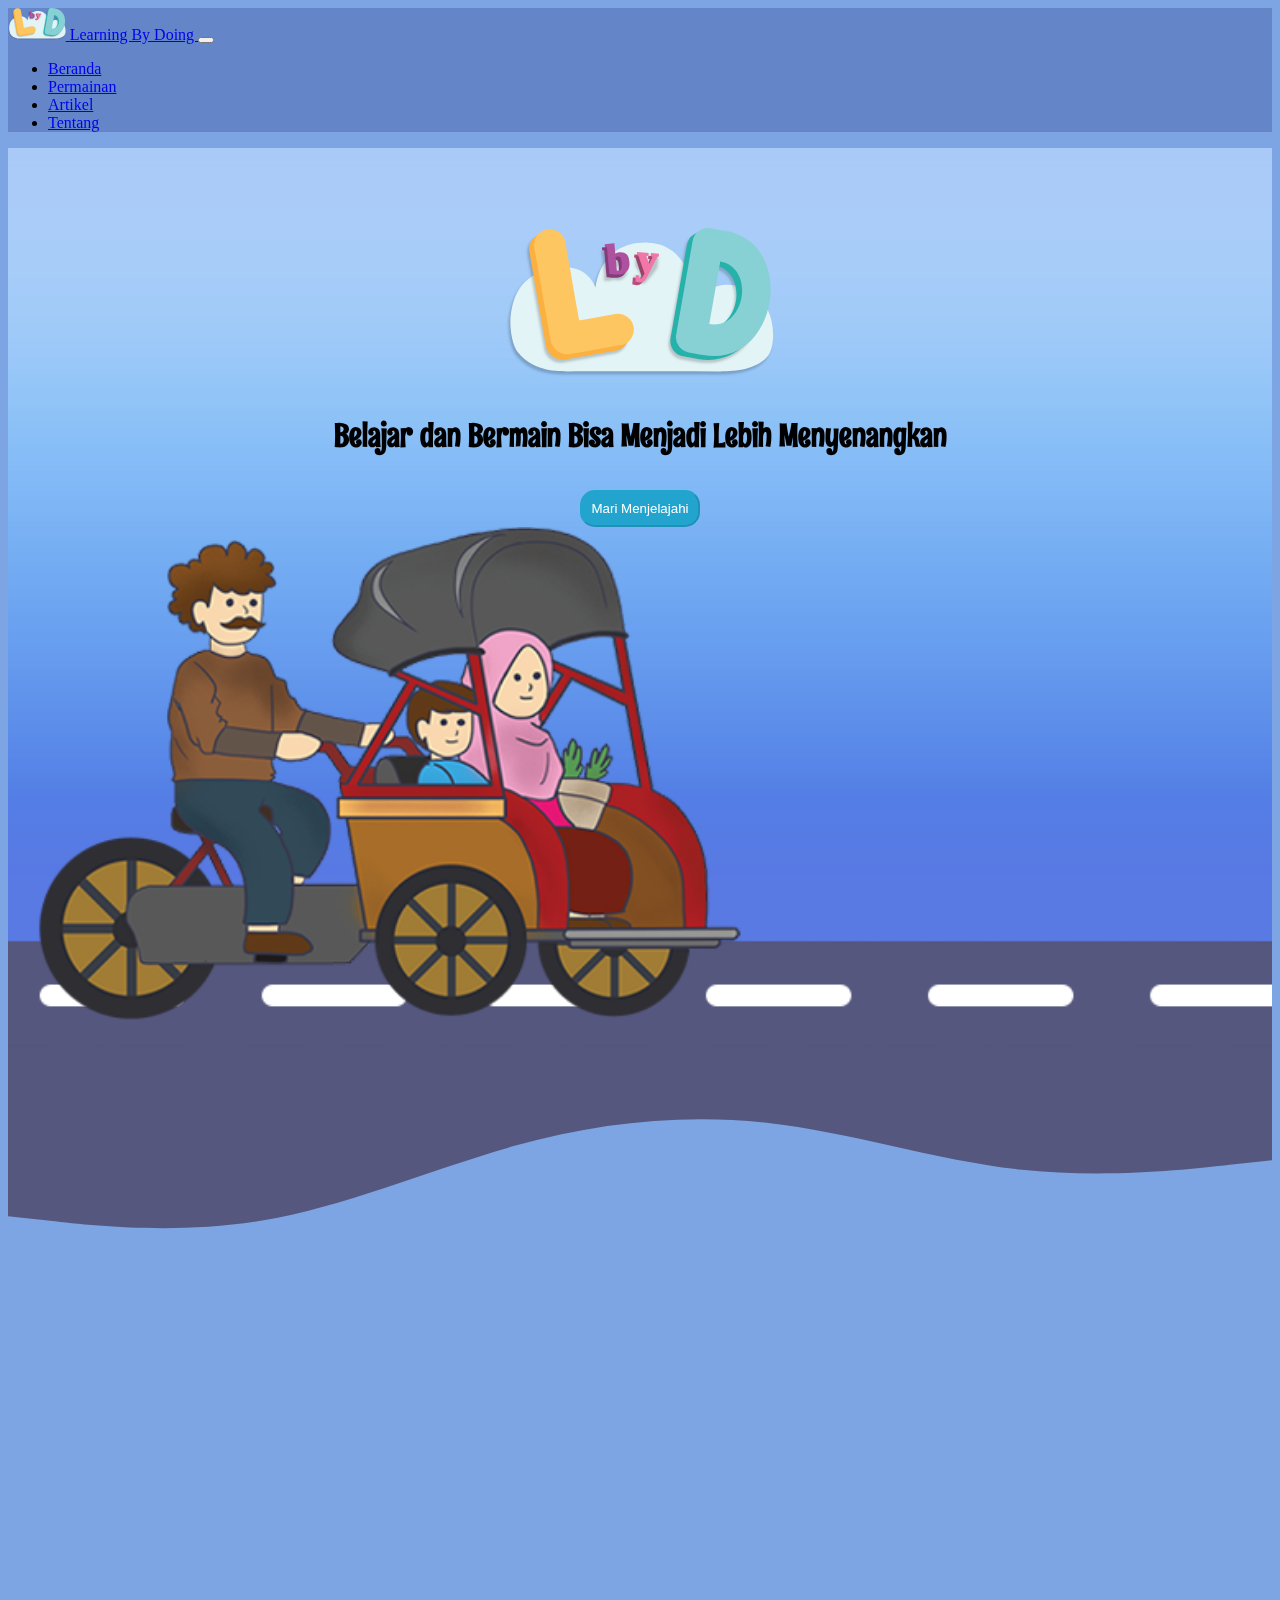
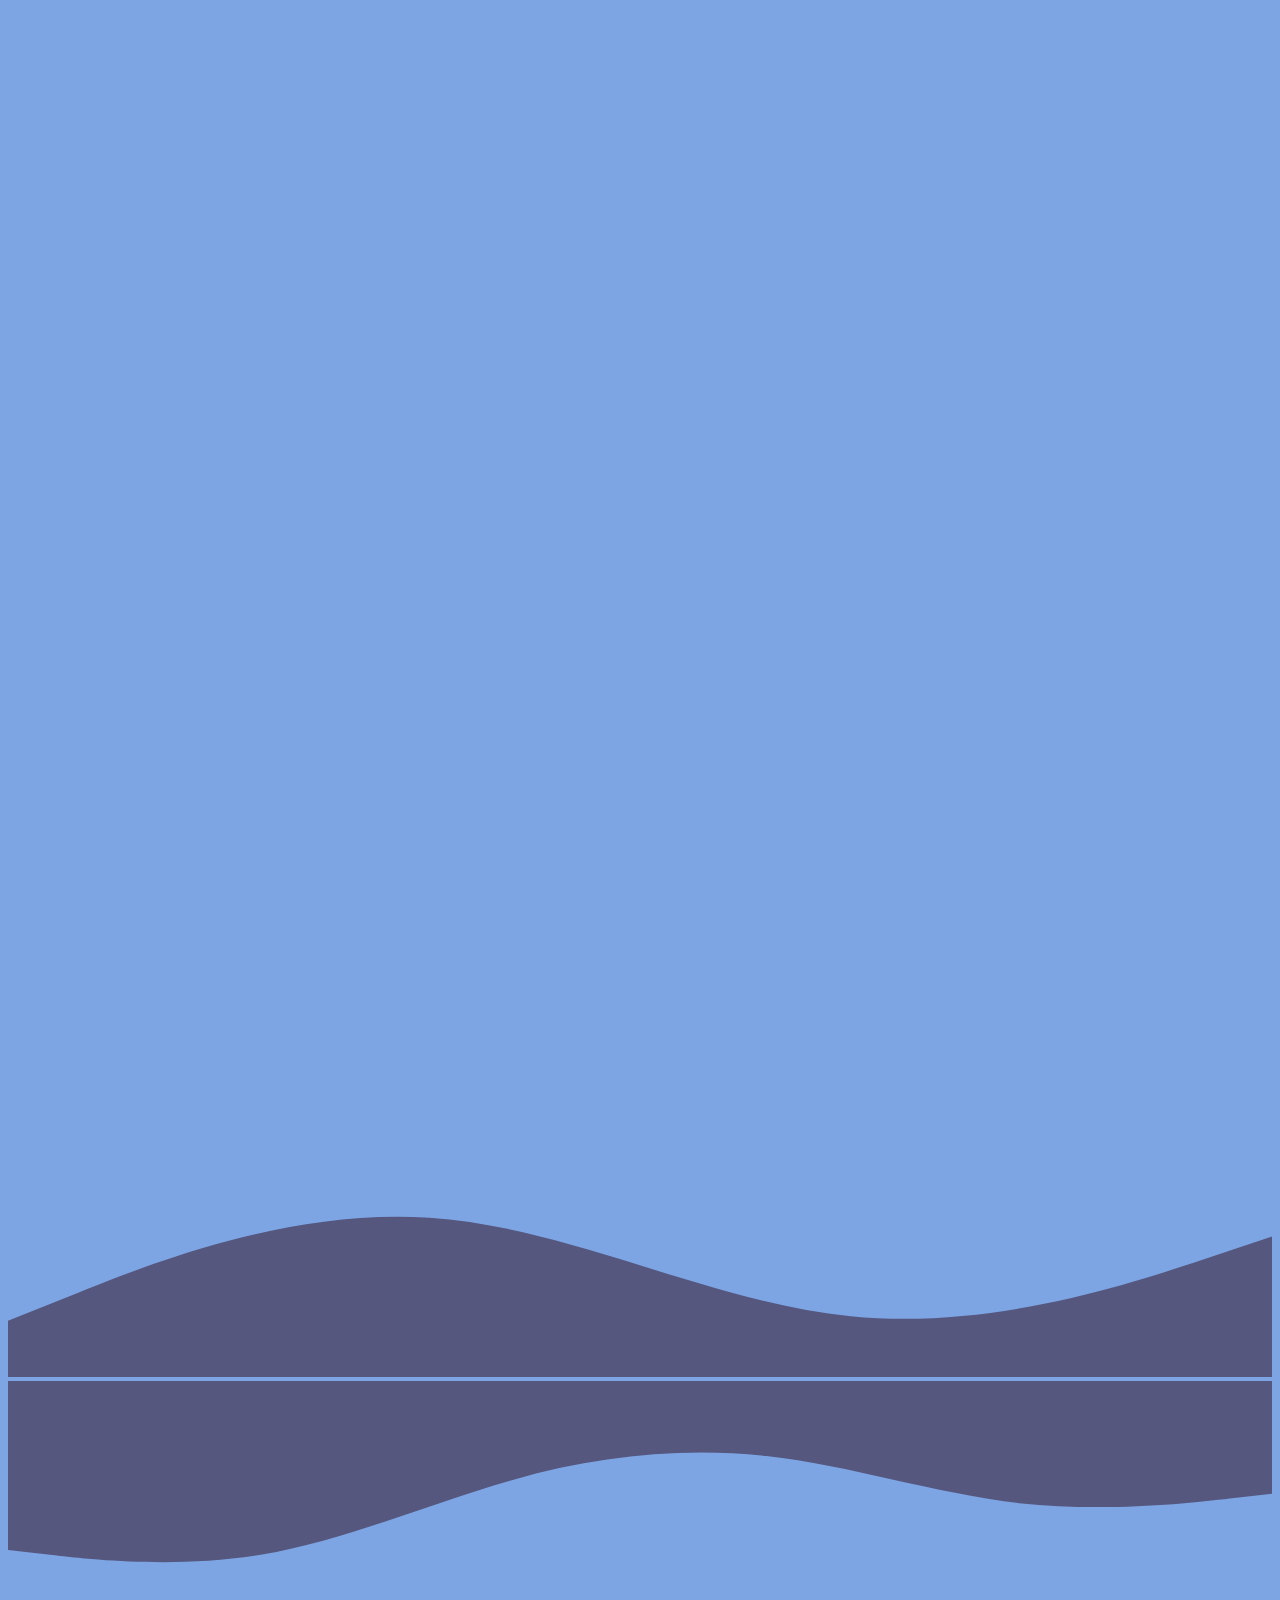
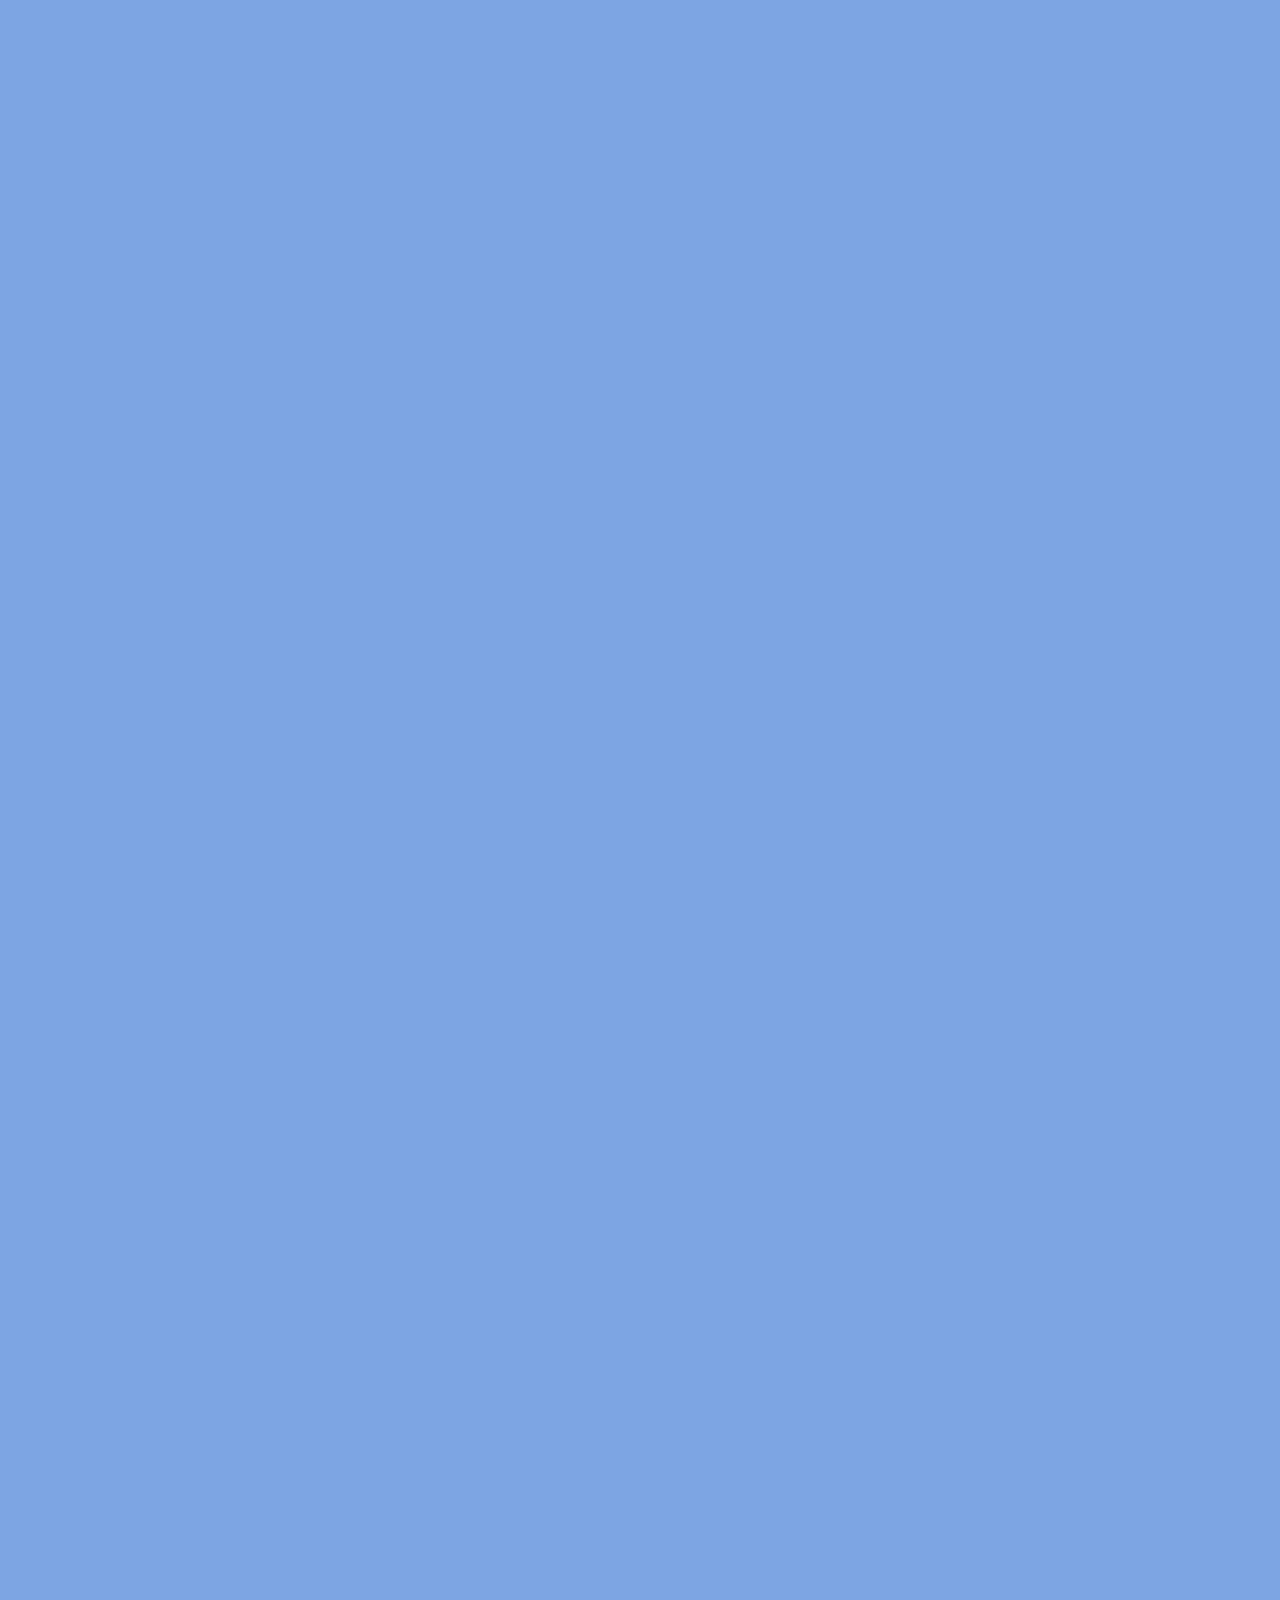
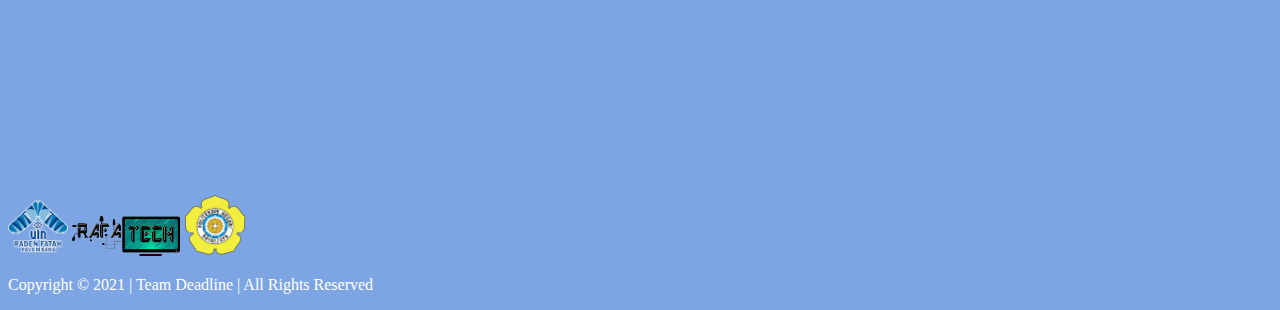
<file: index.html>
<!DOCTYPE html>
<html>

<head>
    <!-- Agar Responsive -->
    <meta charset="utf-8">
    <meta http-equiv="X-UA-Compatible" content="IE=edge">
    <meta name="viewport" content="width=device-width, initial-scale=1, shrink-to-fit=no">
    <!-- Import Bootstrap 5.0 CSS -->
    <link rel="stylesheet" href="https://cdn.jsdelivr.net/npm/bootstrap@5.0.2/dist/css/bootstrap.min.css"
        integrity="sha384-EVSTQN3/azprG1Anm3QDgpJLIm9Nao0Yz1ztcQTwFspd3yD65VohhpuuCOmLASjC" crossorigin="anonymous">
    <!-- Animasi - AOS - Animate On Scroll - Sumber Framework: https://michalsnik.github.io/aos/ -->
    <link href="https://unpkg.com/aos@2.3.1/dist/aos.css" rel="stylesheet">
    <!-- CSS Kita -->
    <link rel="stylesheet" href="css/style.css">
    <!-- Icon WebSite Kita -->
    <link rel="shortcut icon" href="images/LbyD.svg">
    <!-- Title WebSite Kita -->
    <title>Learning By Doing</title>

    <!-- Font Rum Raisin  -->
    <link rel="preconnect" href="https://fonts.googleapis.com">
    <link rel="preconnect" href="https://fonts.gstatic.com" crossorigin>
    <link href="https://fonts.googleapis.com/css2?family=Rum+Raisin&display=swap" rel="stylesheet">

    <!-- Kunci Pencarian, Judul, Deskripsi Singkat, Gambar  -->
    <meta name="keywords" content="Learning By Doing">
    <meta name="title" content="Learning By Doing" />
    <meta name="description" content="Belajar dan Bermain Bisa Menjadi Lebih Menyenangkan">
    <meta property="og:image" content="<%= require('images/LbyD.svg') %>">
    <meta name="author" content="Muhammad Fajarul Akbar Aji Putra - Nabilah Fatharani - Siti Nur Haliza">
</head>

<body>
    <!-- Audio Background - Agar Bisa Dimainkan, Harus Dihosting Terlebih Dahulu Bisa Juga Dengan Menggunakan Local Host Server-->
    <audio autoplay="true" loop="true">
        <!-- Sumber : https://www.youtube.com/watch?v=pq2XmGL-UkQ -->
        <source src="audio/Naik Delman dan Burung Kutilang.mp3" type="audio/mpeg">
    </audio>
    <!-- Akhir Audio Background -->

    <!-- Awal Navbar -->
    <nav class="navbar fixed-top navbar-expand-sm navbar-dark shadow-lg header" data-aos="fade-down"
        data-aos-duration='1000'>
        <!-- Brand Learning By Doing -->
        <div class="container-fluid">
            <a class="navbar-brand ms-3" href="index.html"><img class="d-inline-block align-top" height="32"
                    src="images/LbyD.svg"> </a>
            <a class="navbar-brand ms-1" href="index.html">Learning By Doing </a>

            <!-- Toggle Button Navbar -->
            <button class="navbar-toggler" type="button" data-bs-toggle="collapse" data-bs-target="#navbarNav"
                aria-controls="navbarNav" aria-expanded="false" aria-label="Toggle navigation">
                <span class="navbar-toggler-icon"></span>
            </button>

            <!-- Link List Section Navbar -->
            <div class="collapse navbar-collapse" id="navbarNav">
                <ul class="navbar-nav ms-auto me-1">
                    <li class="nav-item">
                        <a class="nav-link active" aria-current="page" href="#utama">Beranda</a>
                    </li>
                    <li class="nav-item">
                        <a class="nav-link" href="#games">Permainan</a>
                    </li>
                    <li class="nav-item">
                        <a class="nav-link" href="#artikel">Artikel</a>
                    </li>
                    <li class="nav-item">
                        <a class="nav-link" href="tentang/index.html">Tentang</a>
                    </li>
                </ul>
            </div>
        </div>
    </nav>
    <!-- Akhir Navbar -->

    <!-- Hero Section/ Jumbotron/ Home -->
    <section class="jumbotron" id="utama">
        <div class="animasi">

            <div class="zoom-effect">
                <div class="kotak-logo" data-aos="zoom-in" data-aos-duration='3500'>
                    <!-- Sumber Gambar - Original Team Deadline -->
                    <img src="images/LbyD.svg" />
                </div>
            </div>

            <h1 class="judul1 text-center" data-aos="zoom-in" data-aos-duration='1000'>Belajar dan Bermain Bisa Menjadi
                Lebih Menyenangkan</h1>

            <div class="zoom-effect">
                <div class="kotak-button-jelajah" data-aos="zoom-in" data-aos-duration='850'>
                    <a href="#games">
                        <button class="btnJelajah">Mari Menjelajahi </button>
                    </a>
                </div>
            </div>

        </div>

        <div class="bottom-0 position-absolute">
            <!-- Sumber Gambar - Original Team Deadline -->
            <img class="responsiveImgMobil ms-1 mb-1" data-aos="fade-right" data-aos-anchor-placement="top"
                data-aos-duration='1000' src="images/becak animasi.png">
        </div>
    </section>
    <!-- Akhir Hero Section/ Jumbotron/ Home -->

    <!-- Menu Games -->
    <section>
        <!-- Waves Pembuka Menu Games -->
        <img src="images/wave.svg">
        <div class="text-center p-2 mb-5" id="games"> </div>
        <div class="container mb-3">
            <div class="row text-center mb-3">
                <div class="col" data-aos="fade-up" data-aos-duration='1000'>
                    <h2>Permainan dan Kuis</h2>
                </div>
            </div>

            <div class="row text-center mb-5">
                <div class="col card ms-2 me-2" style="background-color: #5877bbb9" data-aos="fade-up"
                    data-aos-duration='1500' data-aos-offset="237" data-aos-delay="400">
                    <video margin-top="10" autoplay="true" loop="true" height="240" muted>
                        <source src="videos/hewan.mp4">
                    </video>
                    <h4 class="mt-2">Tebak Nama Hewan</h4>
                    <p>Belajar Mengenal Nama Hewan Dalam Bahasa Inggris</p>
                    <a class="mb-2" href="Games/Hewan/index.html">
                        <button class="btnJelajah">Mainkan </button>
                    </a>
                </div>

                <div class="col card ms-2 me-2" style="background-color: #5877bbb9" data-aos="fade-up"
                    data-aos-duration='1500' data-aos-offset="237" data-aos-delay="400">
                    <video autoplay="true" loop="true" height="240" muted>
                        <source src="videos/bola.mp4">
                    </video>
                    <h4 class="mt-2">Games Bola Fisika</h4>
                    <p>Belajar Menerapkan Gaya Gravitasi Pada Permainan
                    </p>
                    <a class="mb-2" href="Games/Bola/index.html">
                        <button class="btnJelajah">Mainkan </button>
                    </a>
                </div>
            </div>

            <div class="row text-center mb-5">
                <div class="col card ms-2 me-2" style="background-color: #5877bbb9" data-aos="fade-up"
                    data-aos-duration='1500' data-aos-offset="237" data-aos-delay="400">
                    <video margin-top="10" autoplay="true" loop="true" height="240" muted>
                        <source src="videos/kuis ampera.mp4">
                    </video>
                    <h4 class="mt-2">Kuis Seputar AMPERA</h4>
                    <p>Menguji Pengetahuan Mengenai Sejarah Jembatan AMPERA</p>
                    <a class="mb-2" href="Games/Kuis-Seputar-Ampera/index.html">
                        <button class="btnJelajah">Mainkan </button>
                    </a>
                </div>
                <div class="col card ms-2 me-2" style="background-color: #5877bbb9" data-aos="fade-up"
                    data-aos-duration='1500' data-aos-offset="237" data-aos-delay="400">
                    <video margin-top="10" autoplay="true" loop="true" height="240" muted>
                        <source src="videos/kuis monpera.mp4">
                    </video>
                    <h4 class="mt-2">Kuis Seputar MONPERA</h4>
                    <p>Menguji Pengetahuan Mengenai Sejarah MONPERA</p>
                    <a class="mb-2" href="Games/Kuis-Seputar-Monpera/index.html">
                        <button class="btnJelajah">Mainkan </button>
                    </a>
                </div>
            </div>

        </div>

        <!-- Waves Inverse Penutup Menu Games -->
        <img src="images/wave inverse.svg">

    </section>
    <!-- Akhir Menu Games -->

    <!-- Menu Artikel -->
    <section>
        <!-- Waves Pembuka Menu Artikel -->
        <img src="images/wave.svg">

        <div class="text-center p-2 mb-5" id="artikel"> </div>
        <div class="container">
            <div class="row text-center mb-3">
                <div class="col" data-aos="fade-up" data-aos-duration='1000' data-aos-offset="200"
                    data-aos-disable="true" data-aos-delay="400">
                    <h2>Artikel</h2>
                </div>
            </div>

            <div class="row text-center mb-5">
                <div class="col card ms-2 me-2" style="background-color: #5877bbb9" data-aos="fade-up"
                    data-aos-duration='1500' data-aos-offset="237" data-aos-delay="400">
                    <img src="Games/Kuis-Seputar-Ampera/images/background ampera.png"></img>
                    <h4 class="mt-2">Jembatan AMPERA</h4>
                    <p>Mengetahui Sejarah Singkat Mengenai Jembatan AMPERA</p>
                    <a class="mb-2" href="artikel/Ampera/index.html">
                        <button class="btnJelajah">Baca </button>
                    </a>
                </div>

                <div class="col card ms-2 me-2" style="background-color: #5877bbb9" data-aos="fade-up"
                    data-aos-duration='1500' data-aos-offset="237" data-aos-delay="400">
                    <img src="Games/Kuis-Seputar-Monpera/images/background monpera.png"></img>
                    <h4 class="mt-2">Museum MONPERA</h4>
                    <p>Mengetahui Sejarah Singkat Tentang Museum MONPERA
                    </p>
                    <a class="mb-2" href="artikel/Monpera/index.html">
                        <button class="btnJelajah">Baca </button>
                    </a>
                </div>
            </div>

    </section>
    <!-- Akhir Artikel -->


    <!-- Copyright @Team Deadline -->
    <div class="text-center bg-gradient bottom-0">
        <img class="mt-3 me-3" src="images/logoUIN.png" height="60">
        <img class="mt-3 ms-4" src="images/rafatech.png" height="40">
        <img class="mt-3 ms-5" src="tentang/gambar/logo-polsri.png" height="62">
        <p class="nav-link" style="color: rgb(255, 255, 255)">Copyright © 2021 | Team Deadline | All Rights Reserved
        </p>
    </div>
    <!-- Akhir Copyright @Team Deadline -->


    <!-- Script Bootstrap Bundle -->
    <script src="https://cdn.jsdelivr.net/npm/bootstrap@5.0.2/dist/js/bootstrap.bundle.min.js"
        integrity="sha384-MrcW6ZMFYlzcLA8Nl+NtUVF0sA7MsXsP1UyJoMp4YLEuNSfAP+JcXn/tWtIaxVXM"
        crossorigin="anonymous"></script>
    <!-- Akhir Script Bootstrap Bundle -->

    <!-- Script Untuk AOS -->
    <script src="https://unpkg.com/aos@2.3.1/dist/aos.js"></script>
    <script>
        AOS.init({

        });
    </script>
    <!-- Akhir Script Untuk AOS -->

    <!-- Script Navbar BG Color -->
    <script src="script.js"></script>
    <!-- Akhir Script Navbar BG Color -->


</body>

</html>
</file>
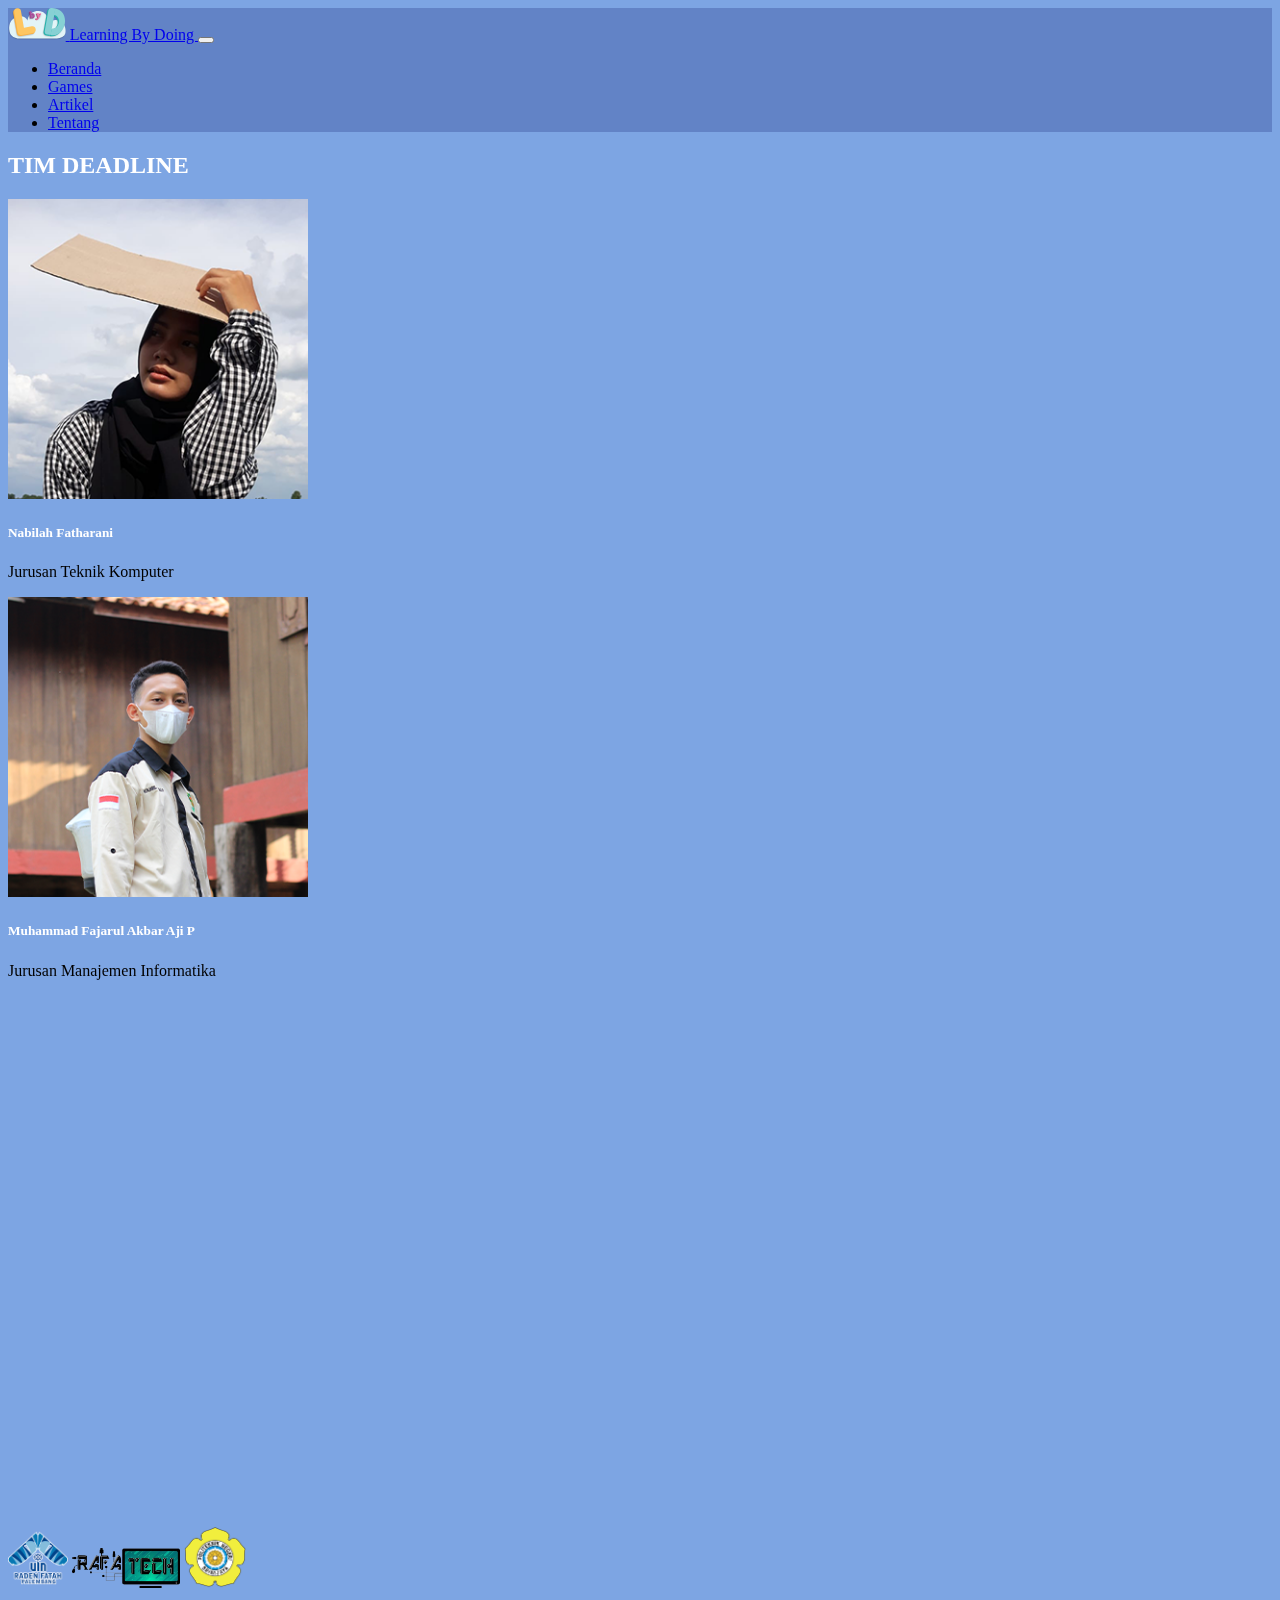
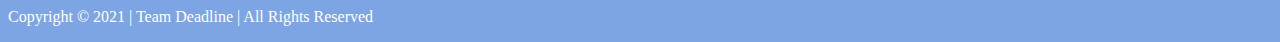
<file: tentang/index.html>
<!DOCTYPE html>
<html>

<head>
    <!-- Agar Responsive -->
    <meta charset="utf-8">
    <meta http-equiv="X-UA-Compatible" content="IE=edge">
    <meta name="viewport" content="width=device-width, initial-scale=1, shrink-to-fit=no">
    <!-- Import Bootstrap 5.0 CSS -->
    <link rel="stylesheet" href="https://cdn.jsdelivr.net/npm/bootstrap@5.0.2/dist/css/bootstrap.min.css"
        integrity="sha384-EVSTQN3/azprG1Anm3QDgpJLIm9Nao0Yz1ztcQTwFspd3yD65VohhpuuCOmLASjC" crossorigin="anonymous">
    <!-- Animasi - AOS - Animate On Scroll - Sumber Framework: https://michalsnik.github.io/aos/ -->
    <link href="https://unpkg.com/aos@2.3.1/dist/aos.css" rel="stylesheet">
    <!-- Icon WebSite Kita -->
    <link rel="shortcut icon" href="../images/LbyD.svg">
    <!-- Title WebSite Kita -->
    <title>Tentang Kami - Learning By Doing</title>

    <!-- Background Body -->
    <style>
        body {
            background: rgba(120, 162, 226, 0.966);
        }

        ::-webkit-scrollbar {
            width: 8px;
        }

        ::-webkit-scrollbar-track {
            background: #fff;
        }

        ::-webkit-scrollbar-thumb {
            background: #5877bb98;
        }
    </style>

    <!-- Kunci Pencarian, Judul, Deskripsi Singkat, Gambar  -->
    <meta name="keywords" content="Tentang - Learning By Doing">
    <meta name="title" content="Tentang - Learning By Doing" />
    <meta name="description" content="Tim Deadline - Politeknik Negeri Sriwijaya">
    <meta property="og:image" content="<%= require('images/logo-description.jpg') %>">
    <meta name="author" content="Muhammad Fajarul Akbar Aji Putra - Nabilah Fatharani - Siti Nurhaliza">
</head>

<body>
    <!-- Awal Navbar -->
    <nav class="navbar fixed-top navbar-expand-sm navbar-dark shadow-lg" data-aos="fade-down" data-aos-duration='600'
        data-aos-once="true" style="background-color: #5877bbb9;">
        <!-- Brand Learning By Doing -->
        <div class="container-fluid">
            <a class="navbar-brand ms-3" href="../index.html"><img class="d-inline-block align-top" height="32"
                    src="../images/LbyD.svg"> </a>
            <a class="navbar-brand ms-1" href="../index.html">Learning By Doing </a>

            <!-- Toggle Button Navbar -->
            <button class="navbar-toggler" type="button" data-bs-toggle="collapse" data-bs-target="#navbarNav"
                aria-controls="navbarNav" aria-expanded="false" aria-label="Toggle navigation">
                <span class="navbar-toggler-icon"></span>
            </button>

            <!-- Link List Section Navbar -->
            <div class="collapse navbar-collapse" id="navbarNav">
                <ul class="navbar-nav ms-auto me-1">
                    <li class="nav-item">
                        <a class="nav-link" href="../#utama">Beranda</a>
                    </li>
                    <li class="nav-item">
                        <a class="nav-link" href="../#games">Games</a>
                    </li>
                    <li class="nav-item">
                        <a class="nav-link" href="../#artikel">Artikel</a>
                    </li>
                    <li class="nav-item">
                        <a class="nav-link active" aria-current="page" href="#tentang">Tentang</a>
                    </li>
                </ul>
            </div>
        </div>
    </nav>
    <!-- Akhir Navbar -->

    <!-- Hero Section/ Jumbotron/ Home -->
    <section>
        <div class="container text-center">
            <div class="row text-center mt-5" data-aos="fade-down" data-aos-duration='1400' data-aos-once="true">
                <div class="col mt-5 mb-2">
                    <h2 style="color: white">
                        TIM DEADLINE
                    </h2>
                </div>
            </div>

            <div class="row mb-4 text-center m-3">
                <div class="col-sm-4 text-center" data-aos="zoom-out-right" data-aos-duration='2000'
                    data-aos-once="true">
                    <img src="gambar/Nabilah.png" class="img-fluid rounded-circle" height="300">
                    <div class="card-body mb-4">
                        <h5 style="color: white">Nabilah Fatharani</h5>
                        <p class=" card-text">Jurusan Teknik Komputer</p>
                    </div>
                </div>

                <div class="col-sm-4 text-center" data-aos="fade-down" data-aos-duration='2000' data-aos-once="true">
                    <img src="gambar/Fajarul.png" class="img-fluid rounded-circle" height="300">
                    <div class="card-body mb-4 ">
                        <h5 style="color: white">Muhammad Fajarul Akbar Aji P</h5>
                        <p class="card-text">Jurusan Manajemen Informatika</p>
                    </div>
                </div>

                <div class="col-sm-4 text-center" data-aos="zoom-out-left" data-aos-duration='2000'
                    data-aos-once="true">
                    <img src="gambar/liza.png" class="img-fluid rounded-circle" height="300">
                    <div class="card-body">
                        <h5 style="color: white">Siti Nur Haliza</h5>
                        <p class="card-text">Jurusan Manajemen Informatika</p>
                    </div>
                </div>
            </div>

            <div class="col text-center mb-5 m-1" data-aos="fade-up" data-aos-duration='2100' id="tentang">
                <h5 style="color: black(255, 255, 255)" class="mb-3">
                    Tentang Kami
                </h5>
                <p class="card-text" style="text-align: justify">Tim Deadline terdiri dari Muhammad Fajarul Akbar Aji
                    Putra dari Jurusan Manajemen
                    Informatika, Nabilah Fatharani dari Jurusan Teknik Komputer dan Siti Nur Haliza dari Jurusan
                    Manajemen Informatika yang berasal dari Politeknik Negeri Sriwijaya.
                    Website Learning By Doing adalah salah satu bentuk dukungan kami kepada Generasi Z agar dapat tetap
                    produktif
                    dikala pandemi saat ini. Kami memperhatikan dengan detail setiap design dan games yang kami buat
                    serta yang kami rancang agar Generasi Z tidak bosan dalam belajar. Sesuai dengan slogan kami
                    "Belajar dan Bermain Bisa Menjadi Lebih Menyenangkan". </p>
            </div>

        </div>
    </section>
    <!-- Akhir Hero Section/ Jumbotron/ Home -->


    <!-- Copyright @Team Deadline -->
    <div class="text-center bg-gradient bottom-0">
        <img class="mt-3 me-3" src="../images/logoUIN.png" height="60">
        <img class="mt-3 ms-3" src="../images/rafatech.png" height="40">
        <img class="mt-3 ms-4" src="gambar/logo-polsri.png" height="62">
        <p class="nav-link" style="color: rgb(255, 255, 255)">Copyright © 2021 | Team Deadline | All Rights Reserved
        </p>
    </div>
    <!-- Akhir Copyright @Team Deadline -->


    <!-- Script Bootstrap Bundle -->
    <script src="https://cdn.jsdelivr.net/npm/bootstrap@5.0.2/dist/js/bootstrap.bundle.min.js"
        integrity="sha384-MrcW6ZMFYlzcLA8Nl+NtUVF0sA7MsXsP1UyJoMp4YLEuNSfAP+JcXn/tWtIaxVXM"
        crossorigin="anonymous"></script>
    <!-- Akhir Script Bootstrap Bundle -->

    <!-- Script Untuk AOS -->
    <script src="https://unpkg.com/aos@2.3.1/dist/aos.js"></script>
    <script>
        AOS.init({

        });
    </script>
    <!-- Akhir Script Untuk AOS -->

</body>

</html>
</file>
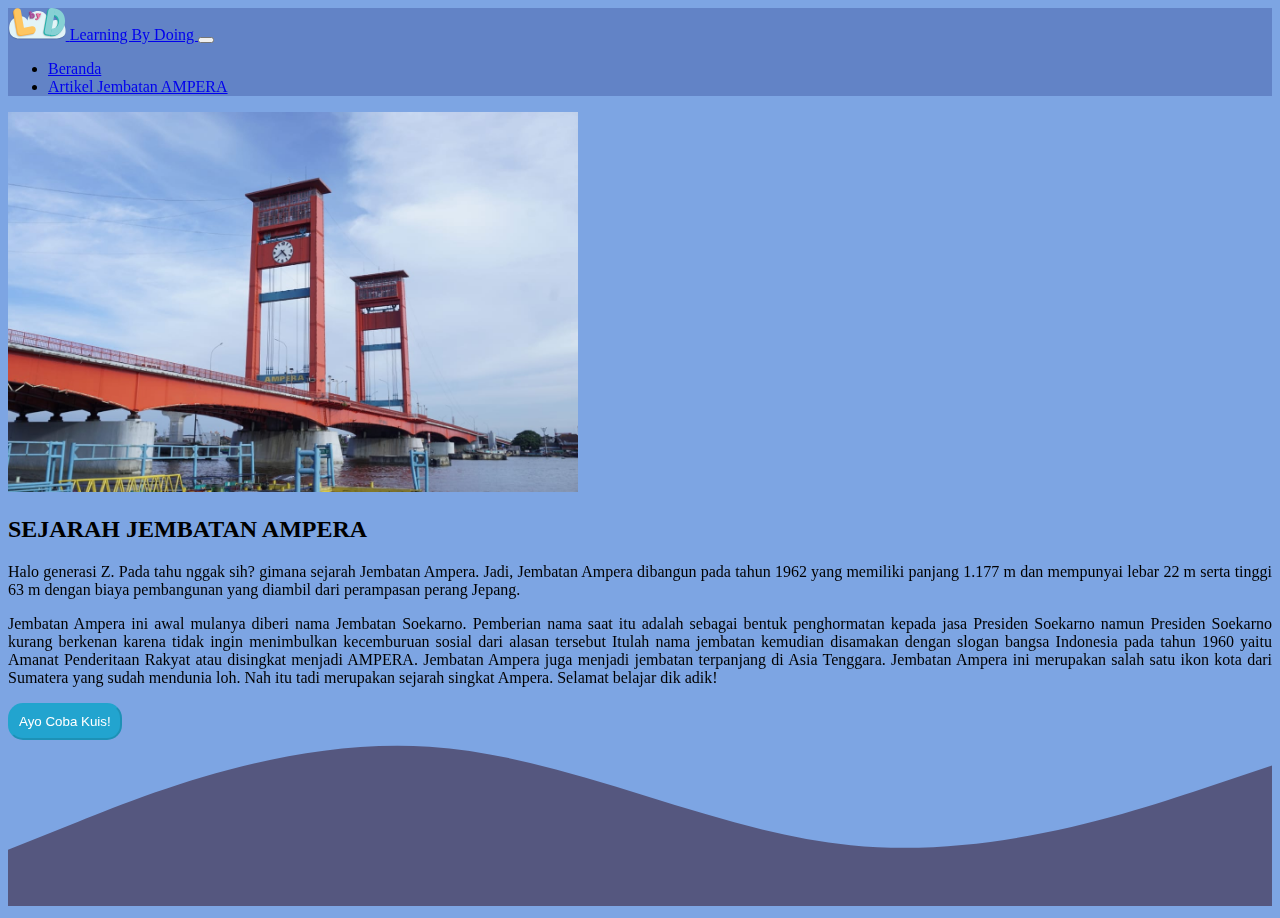
<file: artikel/Ampera/index.html>
<!DOCTYPE html>
<html>

<head>
    <!-- Agar Responsive -->
    <meta charset="utf-8">
    <meta http-equiv="X-UA-Compatible" content="IE=edge">
    <meta name="viewport" content="width=device-width, initial-scale=1, shrink-to-fit=no">
    <!-- Import Bootstrap 5.0 CSS -->
    <link rel="stylesheet" href="https://cdn.jsdelivr.net/npm/bootstrap@5.0.2/dist/css/bootstrap.min.css"
        integrity="sha384-EVSTQN3/azprG1Anm3QDgpJLIm9Nao0Yz1ztcQTwFspd3yD65VohhpuuCOmLASjC" crossorigin="anonymous">
    <!-- Animasi - AOS - Animate On Scroll - Sumber Framework: https://michalsnik.github.io/aos/ -->
    <link href="https://unpkg.com/aos@2.3.1/dist/aos.css" rel="stylesheet">
    <!-- Icon WebSite Kita -->
    <link rel="shortcut icon" href="../../images/LbyD.svg">
    <!-- Title WebSite Kita -->
    <title>Sejarah Jembatan AMPERA - Learning By Doing</title>

    <!-- Background Body -->
    <style>
        body {
            background: rgba(120, 162, 226, 0.966);
        }

        ::-webkit-scrollbar {
            width: 8px;
        }

        ::-webkit-scrollbar-track {
            background: #fff;
        }

        ::-webkit-scrollbar-thumb {
            background: #5877bb98;
        }

        .btnKuis {
            font-family: Arial;
            font-size: auto 15px;
            background: #22a4cf;
            color: white;
            border-radius: 15px;
            border-color: #22a4cf49;
            padding: 9px 9px;
        }
    </style>

    <!-- Kunci Pencarian, Judul, Deskripsi Singkat, Gambar  -->
    <meta name="keywords" content="Tentang - Learning By Doing">
    <meta name="title" content="Tentang - Learning By Doing" />
    <meta name="description" content="Team Deadline - Politeknik Negeri Sriwijaya">
    <meta property="og:image" content="<%= require('images/logo-description.jpg') %>">
    <meta name="author" content="Muhammad Fajarul Akbar Aji Putra - Nabilah Fatharani - Siti Nurhaliza">
</head>

<body>
    <!-- Awal Navbar -->
    <nav class="navbar fixed-top navbar-expand-lg navbar-dark shadow-lg" data-aos="fade-down" data-aos-duration='600'
        data-aos-once="true" style="background-color: #5877bbb9;">
        <!-- Brand Learning By Doing -->
        <div class="container-fluid">
            <a class="navbar-brand ms-3" href="../../index.html"><img class="d-inline-block align-top" height="32"
                    src="../../images/LbyD.svg"> </a>
            <a class="navbar-brand ms-1" href="../../index.html">Learning By Doing </a>

            <!-- Toggle Button Navbar -->
            <button class="navbar-toggler" type="button" data-bs-toggle="collapse" data-bs-target="#navbarNav"
                aria-controls="navbarNav" aria-expanded="false" aria-label="Toggle navigation">
                <span class="navbar-toggler-icon"></span>
            </button>

            <!-- Link List Section Navbar -->
            <div class="collapse navbar-collapse" id="navbarNav">
                <ul class="navbar-nav ms-auto me-1">
                    <li class="nav-item">
                        <a class="nav-link " href="../../index.html">Beranda</a>
                    </li>
                    <li class="nav-item">
                        <a class="nav-link active" aria-current="page" href="#Artikel-AMPERA">Artikel Jembatan
                            AMPERA</a>
                </ul>
            </div>
        </div>
    </nav>
    <!-- Akhir Navbar -->

    <!-- Hero Section/ Jumbotron/ Home -->
    <section>
        <div class="container text-center">

            <div class="mt-5 text-center">
                <div class="text-center" data-aos="fade-down" data-aos-duration='2000' data-aos-once="true">
                    <!-- Sumber Gambar - Original Team Deadline -->
                    <img src="ampera.jpeg" class="mt-5 rounded-3 card-img" height="380">
                </div>
                <h2 id="Artikel-AMPERA" class="mt-3" style="color: black(255, 255, 255)">
                    SEJARAH JEMBATAN AMPERA
                </h2>
            </div>

            <div class="col text-center mb-5 mt-5" data-aos="fade-up" data-aos-duration='2100' data-aos-once="true">
                <p style="text-align:justify">Halo generasi Z.
                    Pada tahu nggak sih? gimana sejarah Jembatan Ampera. Jadi, Jembatan Ampera dibangun pada tahun 1962
                    yang memiliki panjang
                    1.177 m dan mempunyai lebar 22 m serta tinggi 63 m dengan biaya pembangunan yang diambil dari
                    perampasan perang Jepang.
                </p>
                <p class="mb-5" style="text-align:justify">
                    Jembatan Ampera ini awal mulanya diberi nama Jembatan Soekarno. Pemberian nama saat itu adalah
                    sebagai bentuk
                    penghormatan kepada jasa Presiden Soekarno namun Presiden Soekarno kurang berkenan karena tidak
                    ingin menimbulkan
                    kecemburuan sosial dari alasan tersebut Itulah nama jembatan kemudian disamakan dengan slogan bangsa
                    Indonesia pada
                    tahun 1960 yaitu Amanat Penderitaan Rakyat atau disingkat menjadi AMPERA. Jembatan Ampera juga
                    menjadi jembatan
                    terpanjang di Asia Tenggara.
                    Jembatan Ampera ini merupakan salah satu ikon kota dari Sumatera yang sudah mendunia loh. Nah itu
                    tadi merupakan sejarah
                    singkat Ampera. Selamat belajar dik adik!
                </p>

                <a class="m-5" href="../../Games/Kuis-Seputar-Ampera/index.html">
                    <button class="btnKuis">Ayo Coba Kuis!</button>
                </a>
            </div>
        </div>
    </section>
    <!-- Akhir Hero Section/ Jumbotron/ Home -->

    <!-- Waves Pentup -->
    <img src="../../images/wave inverse.svg">


    <!-- Script Bootstrap Bundle -->
    <script src="https://cdn.jsdelivr.net/npm/bootstrap@5.0.2/dist/js/bootstrap.bundle.min.js"
        integrity="sha384-MrcW6ZMFYlzcLA8Nl+NtUVF0sA7MsXsP1UyJoMp4YLEuNSfAP+JcXn/tWtIaxVXM"
        crossorigin="anonymous"></script>
    <!-- Akhir Script Bootstrap Bundle -->

    <!-- Script Untuk AOS -->
    <script src="https://unpkg.com/aos@2.3.1/dist/aos.js"></script>
    <script>
        AOS.init({

        });
    </script>
    <!-- Akhir Script Untuk AOS -->

</body>

</html>
</file>
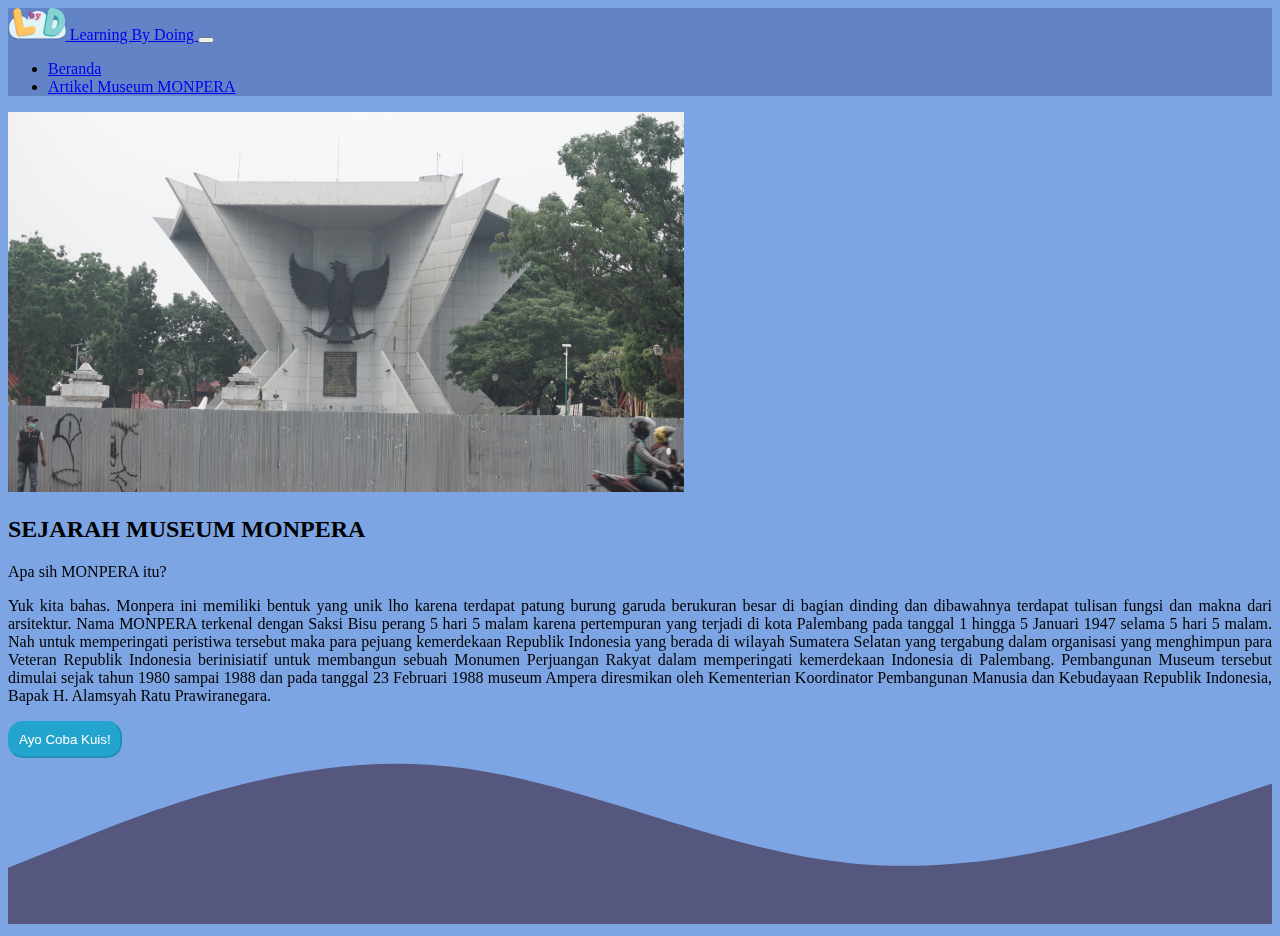
<file: artikel/Monpera/index.html>
<!DOCTYPE html>
<html>

<head>
    <!-- Agar Responsive -->
    <meta charset="utf-8">
    <meta http-equiv="X-UA-Compatible" content="IE=edge">
    <meta name="viewport" content="width=device-width, initial-scale=1, shrink-to-fit=no">
    <!-- Import Bootstrap 5.0 CSS -->
    <link rel="stylesheet" href="https://cdn.jsdelivr.net/npm/bootstrap@5.0.2/dist/css/bootstrap.min.css"
        integrity="sha384-EVSTQN3/azprG1Anm3QDgpJLIm9Nao0Yz1ztcQTwFspd3yD65VohhpuuCOmLASjC" crossorigin="anonymous">
    <!-- Animasi - AOS - Animate On Scroll - Sumber Framework: https://michalsnik.github.io/aos/ -->
    <link href="https://unpkg.com/aos@2.3.1/dist/aos.css" rel="stylesheet">
    <!-- Icon WebSite Kita -->
    <link rel="shortcut icon" href="../../images/LbyD.svg">
    <!-- Title WebSite Kita -->
    <title>Sejarah Museum MONPERA- Learning By Doing</title>

    <!-- Background Body -->
    <style>
        body {
            background: rgba(120, 162, 226, 0.966);
        }

        ::-webkit-scrollbar {
            width: 8px;
        }

        ::-webkit-scrollbar-track {
            background: #fff;
        }

        ::-webkit-scrollbar-thumb {
            background: #5877bb98;
        }

        .btnKuis {
            font-family: Arial;
            font-size: auto 15px;
            background: #22a4cf;
            color: white;
            border-radius: 15px;
            border-color: #22a4cf49;
            padding: 9px 9px;
        }
    </style>

    <!-- Kunci Pencarian, Judul, Deskripsi Singkat, Gambar  -->
    <meta name="keywords" content="Artikel - Learning By Doing">
    <meta name="title" content="Artikel - Learning By Doing" />
    <meta name="description" content="Team Deadline - Politeknik Negeri Sriwijaya">
    <meta property="og:image" content="<%= require('images/logo-description.jpg') %>">
    <meta name="author" content="Muhammad Fajarul Akbar Aji Putra - Nabilah Fatharani - Siti Nurhaliza">
</head>

<body>
    <!-- Awal Navbar -->
    <nav class="navbar fixed-top navbar-expand-lg navbar-dark shadow-lg" data-aos="fade-down" data-aos-duration='600'
        data-aos-once="true" style="background-color: #5877bbb9;">
        <!-- Brand Learning By Doing -->
        <div class="container-fluid">
            <a class="navbar-brand ms-3" href="../../index.html"><img class="d-inline-block align-top" height="32"
                    src="../../images/LbyD.svg"> </a>
            <a class="navbar-brand ms-1" href="../../index.html">Learning By Doing </a>

            <!-- Toggle Button Navbar -->
            <button class="navbar-toggler" type="button" data-bs-toggle="collapse" data-bs-target="#navbarNav"
                aria-controls="navbarNav" aria-expanded="false" aria-label="Toggle navigation">
                <span class="navbar-toggler-icon"></span>
            </button>

            <!-- Link List Section Navbar -->
            <div class="collapse navbar-collapse" id="navbarNav">
                <ul class="navbar-nav ms-auto me-1">
                    <li class="nav-item">
                        <a class="nav-link" href="../../index.html">Beranda</a>
                    </li>
                    <li class="nav-item">
                        <a class="nav-link active" aria-current="page" href="#Artikel-MONPERA">Artikel Museum
                            MONPERA</a>
                </ul>
            </div>
        </div>
    </nav>
    <!-- Akhir Navbar -->

    <!-- Hero Section/ Jumbotron/ Home -->
    <section>
        <div class="container text-center">

            <div class="mt-5 text-center">
                <div class="text-center" data-aos="fade-down" data-aos-duration='2000' data-aos-once="true">
                    <!-- Sumber Gambar - Original Team Deadline -->
                    <img src="monpera.jpeg" class="mt-5 rounded-3 card-img" height="380">
                </div>
                <h2 id="Artikel-MONPERA" class="mt-3" style="color: black(255, 255, 255)">
                    SEJARAH MUSEUM MONPERA
                </h2>
            </div>

            <div class="col text-center mb-5 mt-5" data-aos="fade-up" data-aos-duration='2100' data-aos-once="true">
                <p style="text-align:justify">Apa sih MONPERA itu?
                </p>
                <p class="mb-5" style="text-align:justify">
                    Yuk kita bahas.
                    Monpera ini memiliki bentuk yang unik lho karena terdapat patung burung garuda berukuran besar di
                    bagian dinding dan dibawahnya terdapat tulisan fungsi dan makna dari arsitektur. Nama MONPERA
                    terkenal dengan Saksi Bisu perang 5 hari 5 malam karena pertempuran yang terjadi di kota Palembang
                    pada tanggal 1 hingga 5 Januari 1947 selama 5 hari 5 malam. Nah untuk memperingati peristiwa
                    tersebut maka para pejuang kemerdekaan Republik Indonesia yang berada di wilayah Sumatera Selatan
                    yang tergabung dalam organisasi yang menghimpun para Veteran Republik Indonesia berinisiatif untuk
                    membangun sebuah Monumen Perjuangan Rakyat dalam memperingati kemerdekaan Indonesia di Palembang.
                    Pembangunan
                    Museum tersebut dimulai sejak tahun 1980 sampai 1988 dan pada tanggal 23 Februari 1988 museum Ampera
                    diresmikan oleh Kementerian Koordinator Pembangunan Manusia dan Kebudayaan Republik Indonesia, Bapak
                    H. Alamsyah Ratu Prawiranegara.

                </p>

                <a class="m-5" href="../../Games/Kuis-Seputar-Monpera/index.html">
                    <button class="btnKuis">Ayo Coba Kuis!</button>
                </a>
            </div>
        </div>
    </section>
    <!-- Akhir Hero Section/ Jumbotron/ Home -->

    <!-- Waves Pentup -->
    <img src="../../images/wave inverse.svg">

    <!-- Script Bootstrap Bundle -->
    <script src="https://cdn.jsdelivr.net/npm/bootstrap@5.0.2/dist/js/bootstrap.bundle.min.js"
        integrity="sha384-MrcW6ZMFYlzcLA8Nl+NtUVF0sA7MsXsP1UyJoMp4YLEuNSfAP+JcXn/tWtIaxVXM"
        crossorigin="anonymous"></script>
    <!-- Akhir Script Bootstrap Bundle -->

    <!-- Script Untuk AOS -->
    <script src="https://unpkg.com/aos@2.3.1/dist/aos.js"></script>
    <script>
        AOS.init({

        });
    </script>
    <!-- Akhir Script Untuk AOS -->

</body>

</html>
</file>
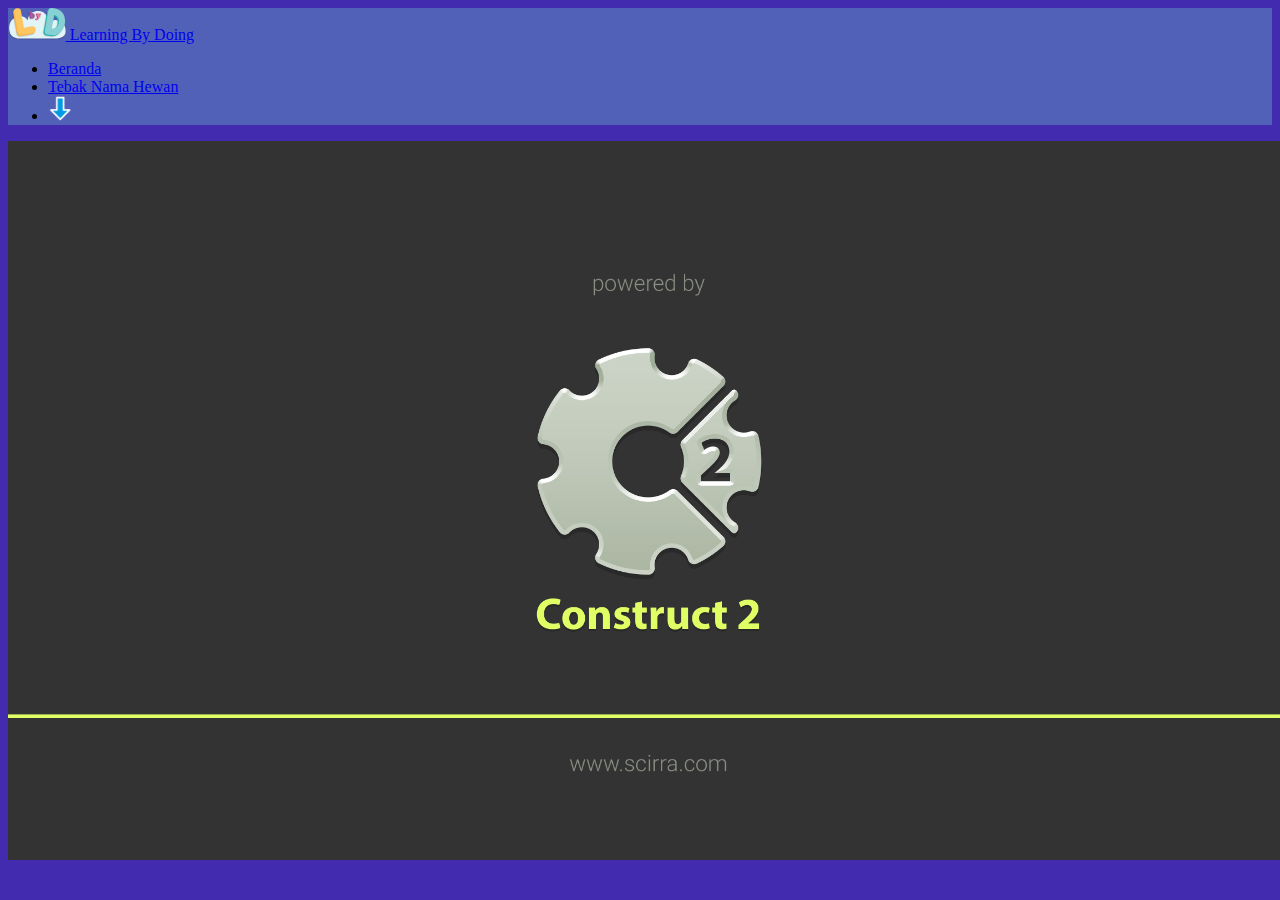
<file: Games/Hewan/index.html>
﻿<!DOCTYPE html>
<html>

<head>
	<!-- Agar Responsive -->
	<meta charset="utf-8">
	<meta http-equiv="X-UA-Compatible" content="IE=edge">
	<meta name="viewport" content="width=device-width, initial-scale=1, shrink-to-fit=no">
	<!-- Nama Games -->
	<title>Tebak Nama Hewan - Learning by Doing</title>
	<!-- Import Bootstrap 5.0 CSS -->
	<link rel="stylesheet" href="https://cdn.jsdelivr.net/npm/bootstrap@5.0.2/dist/css/bootstrap.min.css"
		integrity="sha384-EVSTQN3/azprG1Anm3QDgpJLIm9Nao0Yz1ztcQTwFspd3yD65VohhpuuCOmLASjC" crossorigin="anonymous">
	<!-- Icon WebSite Kita -->
	<link rel="shortcut icon" href="images/hewan-inggris/crt1-sheet0.png">
	<!-- Background -->
	<style type="text/css">
		body {
			background: rgba(60, 35, 172, 0.966);
		}

		.navbar {
			min-width: 30%;
		}
	</style>
</head>

<body>
	<!-- Audio Background - Agar Bisa Dimainkan, Harus Dihosting Terlebih Dahulu Bisa Juga Dengan Menggunakan Local Host Server-->
	<audio autoplay="true" loop="true">
		<!-- Sumber : https://www.youtube.com/watch?v=n10gBoVLiY8 -->
		<source src="audio/Anak Kambing Saya.mp3" type="audio/mpeg">
	</audio>
	<!-- Akhir Audio Background -->

	<!-- Awal Navbar -->
	<nav class="navbar navbar-expand-sm navbar-dark top-0" style="background-color: #5877bbb9;">
		<!-- Brand Learning By Doing -->
		<div class="container">
			<a class="navbar-brand ms-5" href="../../index.html"><img src="../../images/LbyD.svg" height="32"> Learning
				By Doing</a>

			<!-- Link List Section Navbar -->
			<div class="navbar">
				<ul class="navbar-nav ms-5">
					<li class="nav-item">
						<a class="nav-link" href="../../index.html">Beranda</a>
					</li>
					<li class="nav-item">
						<a class="nav-link active" aria-current="page" href="index.html">Tebak Nama Hewan</a>
					</li>
					<li class="nav-item ms-1 me-5">
						<a class="nav-link" href="#Tebak-Nama-Hewan"> <img src="images/hewan-inggris/panah bawah.png"
								height="25"> </a>
					</li>
				</ul>
			</div>
		</div>
	</nav>
	<!-- Akhir Navbar -->

	<script>
		// Wajib Menjalankan Dengan Local Host Server
		(function () {
			// Check for running exported on file protocol
			if (window.location.protocol.substr(0, 4) === "file") {
				alert("Kepada Para Juri atau Panitia Rafatech, pastikan web dijalankan dengan localhost atau dihosting terlebih dahulu (Ketika menjalankan dengan file:/// langsung, browser akan memblok atas dasar keamanan. Atau Kunjungi Web Kami Yang Sudah Dihosting https://elearningbydoing.github.io/index.html  )");
			}
		})();
	</script>

	<div class="text-center" id="Tebak-Nama-Hewan">
		<canvas id="c2canvas" width="-350">
			<!-- This text is displayed if the visitor's browser does not support HTML5.
			You can change it, but it is a good idea to link to a description of a browser
			and provide some links to download some popular HTML5-compatible browsers. -->
			<h1>Your browser does not appear to support HTML5. Try upgrading your browser to the latest version. <a
					href="http://www.whatbrowser.org">What is a browser?</a>
				<br /><br /><a href="http://www.microsoft.com/windows/internet-explorer/default.aspx">Microsoft Internet
					Explorer</a><br />
				<a href="http://www.mozilla.com/firefox/">Mozilla Firefox</a><br />
				<a href="http://www.google.com/chrome/">Google Chrome</a><br />
				<a href="http://www.apple.com/safari/download/">Apple Safari</a>
			</h1>
		</canvas>
	</div>

	<!-- Construct 2 exported games require jQuery. -->
	<script src="jquery-3.4.1.min.js"></script>


	<!-- The runtime script.  You can rename it, but don't forget to rename the reference here as well.
    This file will have been minified and obfuscated if you enabled "Minify script" during export. -->
	<script src="c2runtime.js"></script>

	<script>
		// Start the Construct 2 project running on window load.
		jQuery(document).ready(function () {
			// Create new runtime using the c2canvas
			cr_createRuntime("c2canvas");
		});

		// Pause and resume on page becoming visible/invisible
		function onVisibilityChanged() {
			if (document.hidden || document.mozHidden || document.webkitHidden || document.msHidden)
				cr_setSuspended(true);
			else
				cr_setSuspended(false);
		};

		document.addEventListener("visibilitychange", onVisibilityChanged, false);
		document.addEventListener("mozvisibilitychange", onVisibilityChanged, false);
		document.addEventListener("webkitvisibilitychange", onVisibilityChanged, false);
		document.addEventListener("msvisibilitychange", onVisibilityChanged, false);
	</script>

	<script src="https://cdn.jsdelivr.net/npm/bootstrap@5.0.2/dist/js/bootstrap.bundle.min.js"
		integrity="sha384-MrcW6ZMFYlzcLA8Nl+NtUVF0sA7MsXsP1UyJoMp4YLEuNSfAP+JcXn/tWtIaxVXM" crossorigin="anonymous">
		</script>

</body>

</html>
</file>
<file: css/style.css>
/* Warna Body Background */
body {
    background: rgba(120, 162, 226, 0.966);
}

/* Awal Jumbotron - Home Section */
.animasi {
    padding-top: 80px;
    text-align: center;
}
.judul1 {
    font-family: Rum Raisin;
    padding-top: 12px;
    padding-bottom: 12px;
    font-size: auto 38px;
    color: #000000;
}
.btnJelajah {
    font-family: Arial;
    font-size: auto 15px;
    background: #22a4cf;
    color: white;
    border-radius: 15px;
    border-color: #22a4cf49;
    padding: 9px 9px;
}
.responsiveImgMobil {
    max-width: 73%;
    min-width: 70%;
    height: auto;
}

/*Animasi Zoom Effect - Logo*/
.zoom-effect:hover .kotak-logo img {
    -webkit-transform: scale(1.20);
    transform: scale(1.20);
}
.kotak-logo img {
    -webkit-transition: 0.6s ease;
    transition: 0.6s ease;
    max-width: 70%;
    height: 150px;
}

/*Animasi Zoom Effect - Button Jelajah*/
.zoom-effect:hover .kotak-button-jelajah button {
    -webkit-transform: scale(1.20);
    transform: scale(1.20);
}
.kotak-button-jelajah button {
    -webkit-transition: 0.6s ease;
    transition: 0.6s ease;
    height: auto 690px;
    max-width: 80%;
}

/* Animasi Background Jumbotron */
.jumbotron {
        position: relative;
        /* Sumber Gambar - Original Team Deadline */
        background: url(../images/background.png);
        height: 100vh;
        background-size: cover;
        background-repeat: repeat-x;
        animation: animate 23s linear infinite;
}
@keyframes animate {
    from {
        background-position: 0 0;
    }
    to {
        background-position: 100% 0;
    }
}
/* Akhir Jumbotron - Home Section */


/*Navbar Scroll Color Berubah*/
.header {
    transition: 0.6s ease;
    background-color: #5877bba8;
}
.header.active {
    background-color: #5877bb;
    transition: 0.6s ease;
}
/*Akhir Navbar Scroll Color Berubah*/

/*Design Scroll Bar*/
::-webkit-scrollbar {
    width: 8px;
}
::-webkit-scrollbar-track {
    background: #fff;
}
::-webkit-scrollbar-thumb {
    background: #5877bb98;
}
/*Akhir Design Scroll Bar*/


/*Animasi Zoom Effect - Kotak Games*/
.zoom-effect:hover .kotak-games img {
    -webkit-transform: scale(1.20);
    transform: scale(1.20);
}
.kotak-games img {
    -webkit-transition: 0.6s ease;
    transition: 0.6s ease;
    height: auto 690px;
    max-width: 80%;
}
/*Akhir Animasi Zoom Effect - Kotak Games*/
</file>
